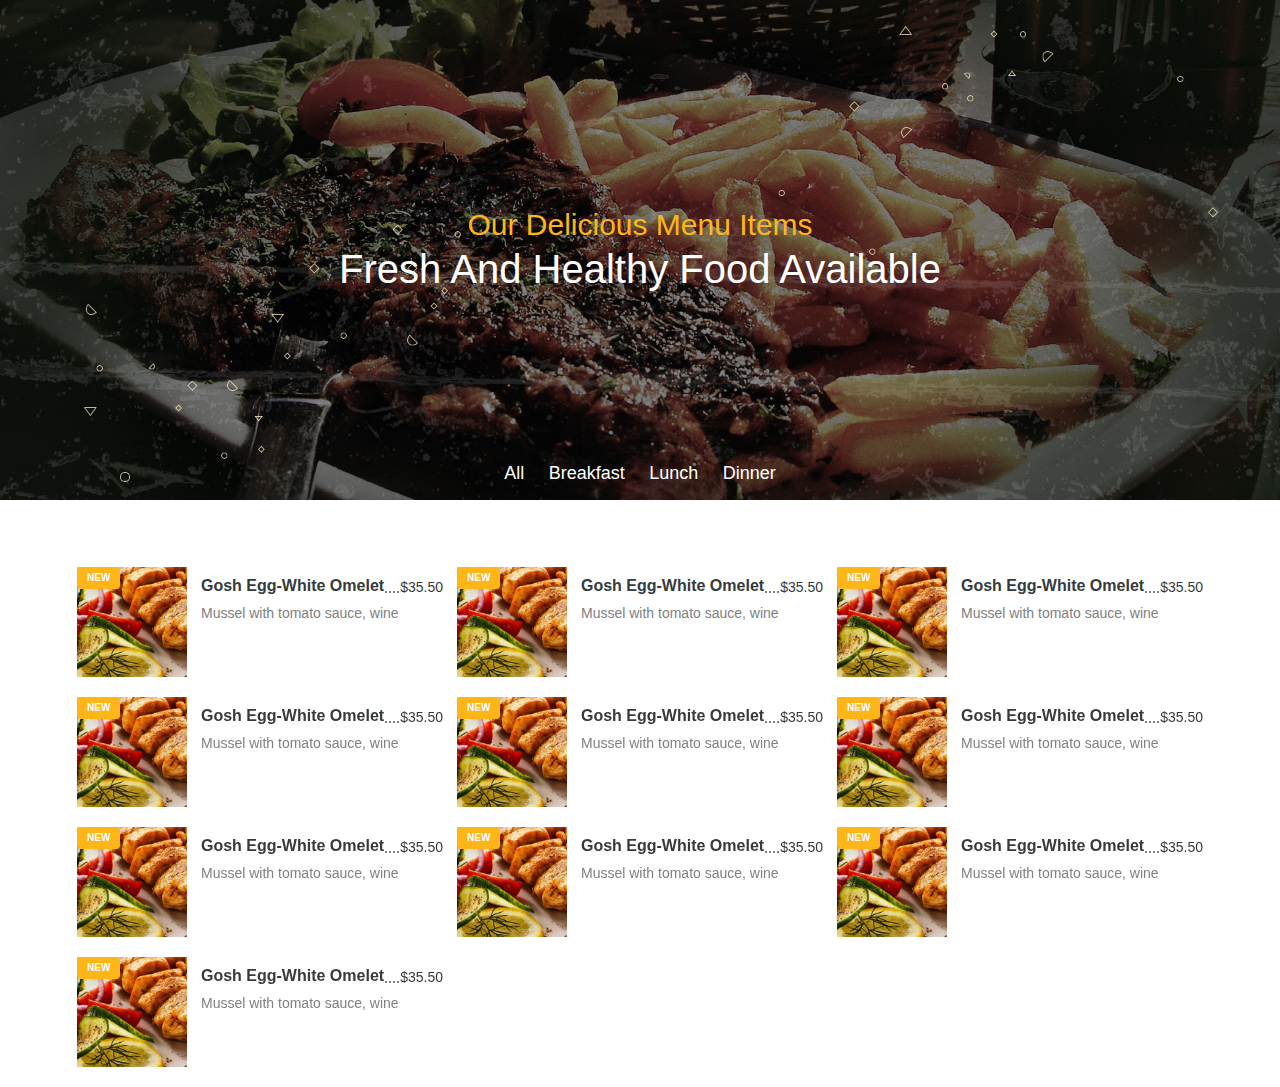
<file: 2.html>
<!DOCTYPE html>
	<html lang="en">
	<head>
		<meta charset="UTF-8">
		<title>Artica</title>
		<link rel="stylesheet" href="vendor/font-awesome.css">
		<link rel="stylesheet" href="vendor/bootstrap.css">
		<script src="https://ajax.googleapis.com/ajax/libs/jquery/3.4.1/jquery.min.js"></script>
		<script type="text/javascript" src="vendor/isotope.pkgd.min.js"></script>
		<script type="text/javascript" src="vendor/imagesloaded.pkgd.min.js"></script>
		<link rel="stylesheet" href="2.css">
		<script type="text/javascript" src="2.js"></script>
		<link href="https://fonts.googleapis.com/css?family=Dancing+Script:400,700&display=swap" rel="stylesheet">
		<link href="https://fonts.googleapis.com/css?family=Roboto+Slab:100,300,400,700&display=swap" rel="stylesheet">
		<body>
			<div class="khoi1">
				<div class="container text-xs-center">
					<div class="text-khoi1">
						<span>Our Delicious Menu Items</span>
						<h3 class="tieude">Fresh And Healthy Food Available</h3>
					</div>
				</div>
			</div>
			<div class="khoi2">
				<div class="container">
					<div class="text-tieude text-xs-center">
					<a href="" data-moan="*">All</a>
					<a href="" data-moan=".sang">Breakfast</a>
					<a href="" data-moan=".trua">Lunch</a>
					<a href="" data-moan=".chieu">Dinner</a>
				</div>
				<div class="noidung">
					<div class="row nhieumon">
						<div class="col-sm-4 monan sang">
							<div class="row">
								<div class="col-sm-4 img-monan">
									<div class="tag">NEW</div>
									<img src="images/aaa.jpg" alt="" class="img-fluid">
								</div>
								<div class="col-sm-8 text-monan">
									<div class="tren">
									<b>Gosh Egg-White Omelet</b>
									<span class="price float-xs-right">$35.50</span>
									</div>
									<div class="duoi">
										Mussel with tomato sauce, wine
									</div>
								</div>
							</div>
						</div>
						<div class="col-sm-4 monan trua">
							<div class="row">
								<div class="col-sm-4 img-monan">
									<div class="tag">NEW</div>
									<img src="images/aaa.jpg" alt="" class="img-fluid">
								</div>
								<div class="col-sm-8 text-monan">
									<div class="tren">
									<b>Gosh Egg-White Omelet</b>
									<span class="price float-xs-right">$35.50</span>
									</div>
									<div class="duoi">
										Mussel with tomato sauce, wine
									</div>
								</div>
							</div>
						</div>
						<div class="col-sm-4 monan chieu">
							<div class="row">
								<div class="col-sm-4 img-monan">
									<div class="tag">NEW</div>
									<img src="images/aaa.jpg" alt="" class="img-fluid">
								</div>
								<div class="col-sm-8 text-monan">
									<div class="tren">
									<b>Gosh Egg-White Omelet</b>
									<span class="price float-xs-right">$35.50</span>
									</div>
									<div class="duoi">
										Mussel with tomato sauce, wine
									</div>
								</div>
							</div>
						</div>
						<div class="col-sm-4 monan trua">
							<div class="row">
								<div class="col-sm-4 img-monan">
									<div class="tag">NEW</div>
									<img src="images/aaa.jpg" alt="" class="img-fluid">
								</div>
								<div class="col-sm-8 text-monan">
									<div class="tren">
									<b>Gosh Egg-White Omelet</b>
									<span class="price float-xs-right">$35.50</span>
									</div>
									<div class="duoi">
										Mussel with tomato sauce, wine
									</div>
								</div>
							</div>
						</div>
						<div class="col-sm-4 monan chieu">
							<div class="row">
								<div class="col-sm-4 img-monan">
									<div class="tag">NEW</div>
									<img src="images/aaa.jpg" alt="" class="img-fluid">
								</div>
								<div class="col-sm-8 text-monan">
									<div class="tren">
									<b>Gosh Egg-White Omelet</b>
									<span class="price float-xs-right">$35.50</span>
									</div>
									<div class="duoi">
										Mussel with tomato sauce, wine
									</div>
								</div>
							</div>
						</div>
						<div class="col-sm-4 monan sang">
							<div class="row">
								<div class="col-sm-4 img-monan">
									<div class="tag">NEW</div>
									<img src="images/aaa.jpg" alt="" class="img-fluid">
								</div>
								<div class="col-sm-8 text-monan">
									<div class="tren">
									<b>Gosh Egg-White Omelet</b>
									<span class="price float-xs-right">$35.50</span>
									</div>
									<div class="duoi">
										Mussel with tomato sauce, wine
									</div>
								</div>
							</div>
						</div>
						<div class="col-sm-4 monan chieu">
							<div class="row">
								<div class="col-sm-4 img-monan">
									<div class="tag">NEW</div>
									<img src="images/aaa.jpg" alt="" class="img-fluid">
								</div>
								<div class="col-sm-8 text-monan">
									<div class="tren">
									<b>Gosh Egg-White Omelet</b>
									<span class="price float-xs-right">$35.50</span>
									</div>
									<div class="duoi">
										Mussel with tomato sauce, wine
									</div>
								</div>
							</div>
						</div>
						<div class="col-sm-4 monan trua">
							<div class="row">
								<div class="col-sm-4 img-monan">
									<div class="tag">NEW</div>
									<img src="images/aaa.jpg" alt="" class="img-fluid">
								</div>
								<div class="col-sm-8 text-monan">
									<div class="tren">
									<b>Gosh Egg-White Omelet</b>
									<span class="price float-xs-right">$35.50</span>
									</div>
									<div class="duoi">
										Mussel with tomato sauce, wine
									</div>
								</div>
							</div>
						</div>
						<div class="col-sm-4 monan sang">
							<div class="row">
								<div class="col-sm-4 img-monan">
									<div class="tag">NEW</div>
									<img src="images/aaa.jpg" alt="" class="img-fluid">
								</div>
								<div class="col-sm-8 text-monan">
									<div class="tren">
									<b>Gosh Egg-White Omelet</b>
									<span class="price float-xs-right">$35.50</span>
									</div>
									<div class="duoi">
										Mussel with tomato sauce, wine
									</div>
								</div>
							</div>
						</div>
						<div class="col-sm-4 monan chieu">
							<div class="row">
								<div class="col-sm-4 img-monan">
									<div class="tag">NEW</div>
									<img src="images/aaa.jpg" alt="" class="img-fluid">
								</div>
								<div class="col-sm-8 text-monan">
									<div class="tren">
									<b>Gosh Egg-White Omelet</b>
									<span class="price float-xs-right">$35.50</span>
									</div>
									<div class="duoi">
										Mussel with tomato sauce, wine
									</div>
								</div>
							</div>
						</div>
						


					</div>
				</div>
				</div>
				
				
			</div>	
	
		</body>
		</html>
</file>
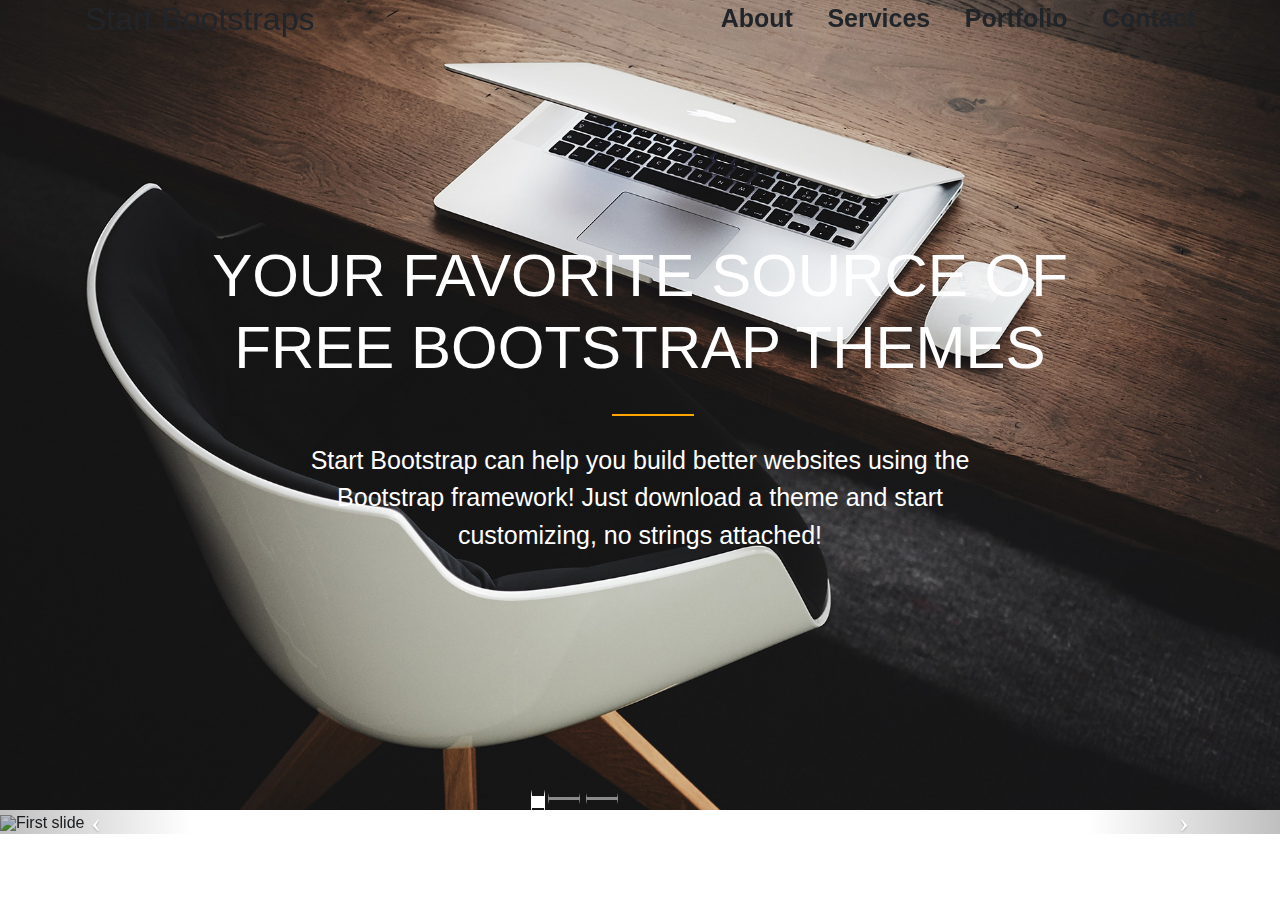
<file: Artica/bootrap.html>
<!DOCTYPE html>
<html lang="en">
<head>
	<meta charset="UTF-8">
	<link rel="stylesheet" href="vendor/font-awesome.css">
		<link rel="stylesheet" href="vendor/bootstrap.css">
		<link rel="stylesheet" href="10.css">
		<link href="https://fonts.googleapis.com/css?family=Dancing+Script:400,700&display=swap" rel="stylesheet">
		  <script src="https://ajax.googleapis.com/ajax/libs/jquery/3.4.1/jquery.min.js"></script>
		<link href="https://fonts.googleapis.com/css?family=Roboto+Slab:100,300,400,700&display=swap" rel="stylesheet">
		<link rel="stylesheet" href="https://maxcdn.bootstrapcdn.com/bootstrap/4.3.1/css/bootstrap.min.css">
  <script src="https://ajax.googleapis.com/ajax/libs/jquery/3.4.1/jquery.min.js"></script>
  <script src="https://cdnjs.cloudflare.com/ajax/libs/popper.js/1.14.7/umd/popper.min.js"></script>
  <script src="https://maxcdn.bootstrapcdn.com/bootstrap/4.3.1/js/bootstrap.min.js"></script>
	<title>Boottrap</title>
</head>
<body>
	<div class="navbarr">
		<div class="container">
			<div class="row">
				<div class="col-sm-4">
					<h2>Start Bootstraps</h2>
				</div>
				<div class="col-sm-8 text-xs-right menuphai">
					<ul class="list-inline">
					    <li>About</li>
					    <li>Services</li>
					    <li>Portfolio</li>
					    <li>Contact</li>
					</ul>
				</div>
			</div>
		</div>
			
	</div>
	<div class="top">
		<div class="container caichu">
			<div class="row caichurow">
				<div class="col-sm-10 push-sm-1">
					<h1 class="tieude">YOUR FAVORITE SOURCE OF FREE BOOTSTRAP THEMES</h1>
				</div>
				<div class="col-sm-8 push-sm-2">
					<p class="chu">Start Bootstrap can help you build better websites using the Bootstrap framework! Just download a theme and start customizing, no strings attached!

</p>
				</div>
			</div>
		</div>
	</div>
	
 		<div id="carousel-example-generic" class="carousel slide" data-ride="carousel">
 			<ol class="carousel-indicators">
 				<li data-target="#carousel-example-generic" data-slide-to="0" class="active"></li>
 				<li data-target="#carousel-example-generic" data-slide-to="0"></li>
 				<li data-target="#carousel-example-generic" data-slide-to="0"></li>
 			</ol>
 			<div class="carousel-inner" role="listbox">
 				<div class="carousel-item active">
 					<img data-src="holder.js/900x500/auto/#777:#555/text:First slide" alt="First slide">
 				</div>
 				<div class="carousel-item">
 					<img data-src="holder.js/900x500/auto/#777:#555/text:First slide" alt="First slide">
 				</div>
 				<div class="carousel-item">
 					<img data-src="holder.js/900x500/auto/#777:#555/text:First slide" alt="First slide">
 				</div>
 			</div>
 			<a class="left carousel-control" href="#carousel-example-generic" role="button" data-slide="prev">
 				<span class="icon-prev" aria-hidden="true"></span>
 				<span class="sr-only">Previous</span>
 			</a>
 			<a class="right carousel-control" href="#carousel-example-generic" role="button" data-slide="next">
 				<span class="icon-next" aria-hidden="true"></span>
 				<span class="sr-only">Next</span>
 			</a>
 		</div>
      <script src="https://code.jquery.com/jquery-3.3.1.slim.min.js"></script>
      <script src="https://cdnjs.cloudflare.com/ajax/libs/popper.js/1.14.3/umd/popper.min.js"></script>
      <script src="https://stackpath.bootstrapcdn.com/bootstrap/4.1.1/js/bootstrap.min.js"></script>
</body>
</html>
</file>
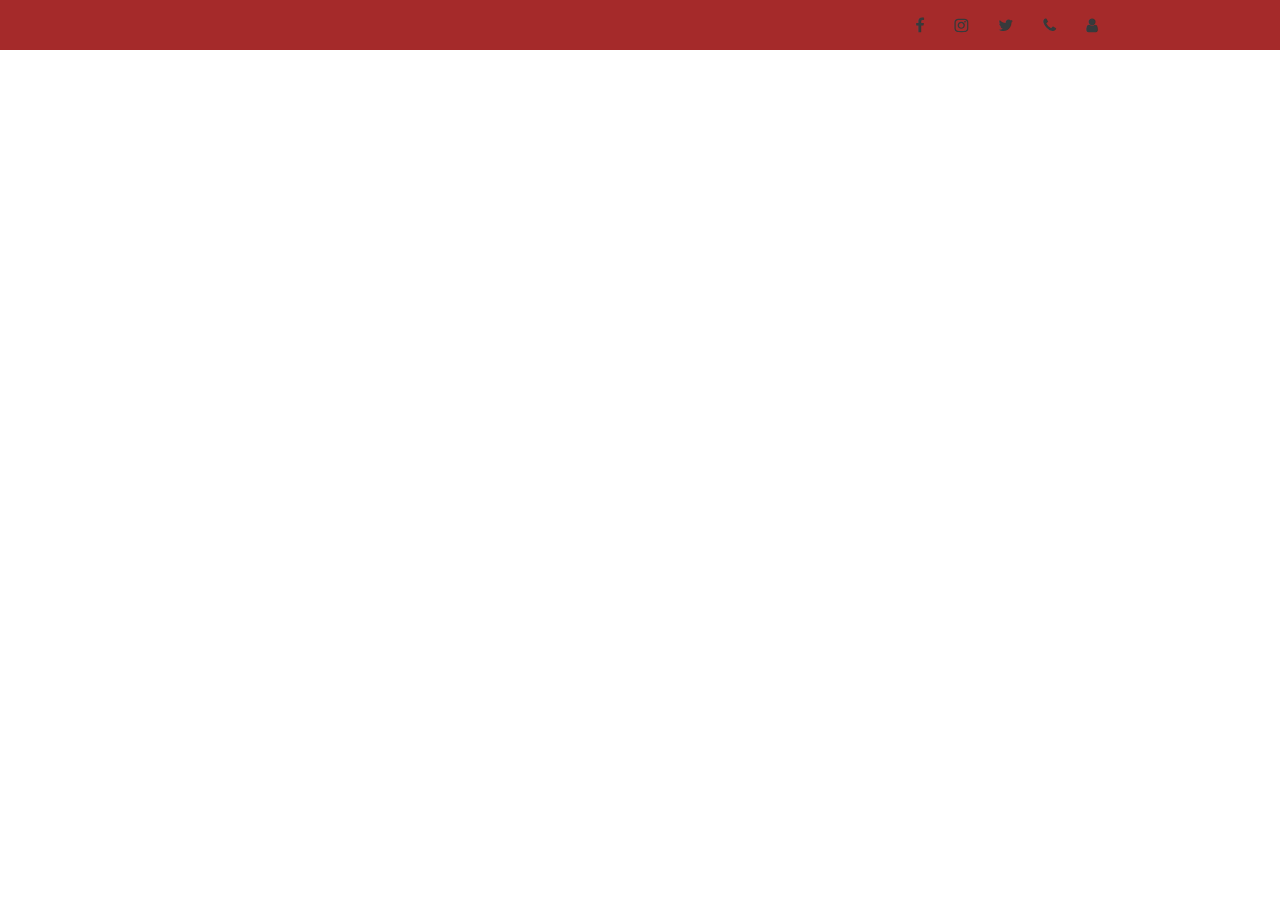
<file: Artica/s.html>
<!DOCTYPE html>
	<html lang="en">
	<head>
		<meta charset="UTF-8">
		<title>Artica</title>
		<link rel="stylesheet" href="vendor/font-awesome.css">
		<link rel="stylesheet" href="vendor/bootstrap.css">
		<script src="https://code.jquery.com/jquery-3.2.1.slim.min.js" integrity="sha384-KJ3o2DKtIkvYIK3UENzmM7KCkRr/rE9/Qpg6aAZGJwFDMVNA/GpGFF93hXpG5KkN" crossorigin="anonymous"></script>


		<link rel="stylesheet" href="4.css">
	
		<body>
		<div class="thanhxanh">
			<div class="motkhoi">
				<div class="declick" data-hienlen="facebook">
					<i class="fa fa-facebook"></i>
				</div>
				<div class="noidung" id="facebook">
					<ul class="list-group list-group-flush">
					  <li class="list-group-item">Cras justo odio</li>
					  <li class="list-group-item">Dapibus ac facilisis in</li>
					  <li class="list-group-item">Morbi leo risus</li>
					  <li class="list-group-item">Porta ac consectetur ac</li>
					  <li class="list-group-item">Vestibulum at eros</li>
					</ul>
				</div>
			</div>
			<div class="motkhoi">
				<div class="declick" data-hienlen="instagram">
					<i class="fa fa-instagram"></i>
				</div>
				<div class="noidung " id="instagram">
					<ul class="list-group list-group-flush">
					  <li class="list-group-item">Cras justo odio</li>
					  <li class="list-group-item">Dapibus ac facilisis in</li>
					  <li class="list-group-item">Morbi leo risus</li>
					  <li class="list-group-item">Porta ac consectetur ac</li>
					  <li class="list-group-item">Vestibulum at eros</li>
					</ul>
				</div>
			</div>
			<div class="motkhoi">
				<div class="declick" data-hienlen="twitter">
					<i class="fa fa-twitter"></i>
				</div>
				<div class="noidung " id="twitter">
					<ul class="list-group list-group-flush">
					  <li class="list-group-item">Cras justo odio</li>
					  <li class="list-group-item">Dapibus ac facilisis in</li>
					  <li class="list-group-item">Morbi leo risus</li>
					  <li class="list-group-item">Porta ac consectetur ac</li>
					  <li class="list-group-item">Vestibulum at eros</li>
					</ul>
				</div>
			</div>
			<div class="motkhoi">
				<div class="declick" data-hienlen="phone">
					<i class="fa fa-phone"></i>
				</div>
				<div class="noidung" id="phone">
					<ul class="list-group list-group-flush">
					  <li class="list-group-item">Cras justo odio</li>
					  <li class="list-group-item">Dapibus ac facilisis in</li>
					  <li class="list-group-item">Morbi leo risus</li>
					  <li class="list-group-item">Porta ac consectetur ac</li>
					  <li class="list-group-item">Vestibulum at eros</li>
					</ul>
				</div>
			</div>
			<div class="motkhoi">
				<div class="declick" data-hienlen="user">
					<i class="fa fa-user"></i>
				</div>
				<div class="noidung" id="user">
					<ul class="list-group list-group-flush">
					  <li class="list-group-item">Cras justo odio</li>
					  <li class="list-group-item">Dapibus ac facilisis in</li>
					  <li class="list-group-item">Morbi leo risus</li>
					  <li class="list-group-item">Porta ac consectetur ac</li>
					  <li class="list-group-item">Vestibulum at eros</li>
					</ul>
				</div>
			</div>
		</div>
			<script type="text/javascript" src="8.js"></script>

		</body>
		</html
</file>
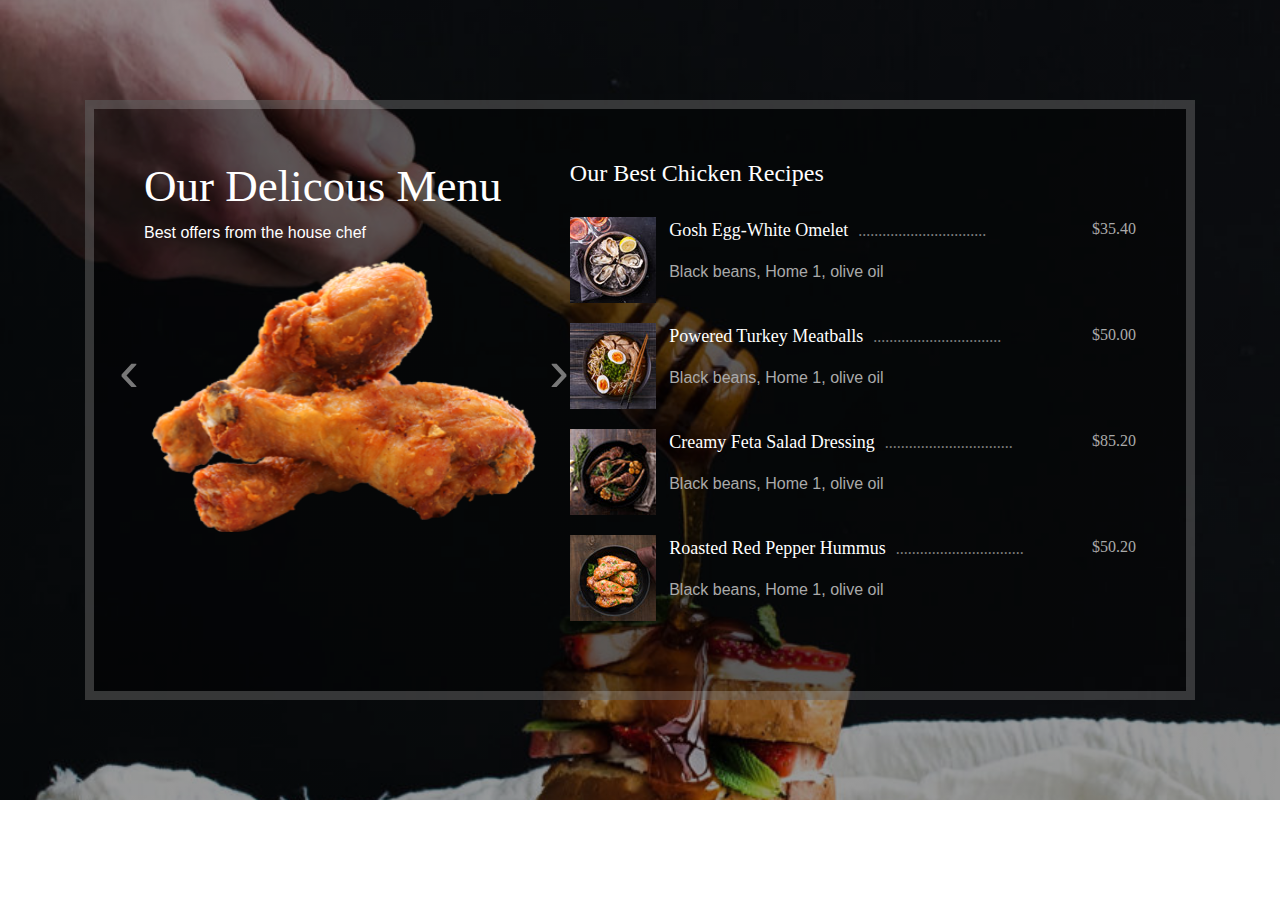
<file: Artica/testcarousl.html>
<!DOCTYPE html>
<html lang="en">
<head>
  <title>Bootstrap Example</title>
  <meta charset="utf-8">
  <meta name="viewport" content="width=device-width, initial-scale=1">
  <link rel="stylesheet" href="https://maxcdn.bootstrapcdn.com/bootstrap/4.3.1/css/bootstrap.min.css">
  <link  href="assets/owl.carousel.min.css" rel="stylesheet">
  <link  href="assets/owl.theme.default.min.css" rel="stylesheet">
  <link rel="stylesheet" href="1.css">
  <style>
  /* Make the image fully responsive */
	.owl-prev{
		left: -30px;
	}
	.owl-next{
		right: -30px;
	}
	.owl-next, .owl-prev{
		position: absolute;
		top: 30%;
	}
	.owl-next span, .owl-prev span{
		font-size: 60px;
		color: #787878;
	}
	.owl-theme{
		width: 400px;
	}
	
  </style>
</head>
<body>
		
		<div class="ourmenu">
		<div class="container">
			<div class="border-menu">
				<div class="row">
				<div class="col-sm-5 img-menu">
					<h3 style="font-family:  'Dancing Script', cursive; font-size: 45px;">Our Delicous Menu</h3>
					<p>Best offers from the house chef</p>
					<div class="owl-carousel owl-theme">
			<div class="ml-2 mr-2" style="background: transparent;">
				
					<img src="images/chicken.png" alt="">
		
			</div>
			<div class="ml-2 mr-2" style="background: transparent">
				<img src="images/chicken.png" alt="">
			</div>
			<div class="ml-2 mr-2" style="background: transparent">
				<img src="images/chicken.png" alt="">
			</div>
			<div class="ml-2 mr-2" style="background: transparent">
			<img src="images/chicken.png" alt="">
				</div>
			</div>
				</div>
				<div class="col-sm-7 listmenu">
					<h3 >Our Best Chicken Recipes</h3>
					<div class="row items-menu">
						<div class="col-sm-2">
							<a href=""><img src="images/menu-item1.jpg" alt=""></a>
						</div>

						<div class="col-sm-10 text-menu">
							<a href=""><p> Gosh Egg-White Omelet<span class="dots ">................................</span><span class="price">$35.40</span></p></a>
							
							<span>Black beans, Home 1, olive oil</span>
						</div>

					</div>
					<div class="row items-menu">
						<div class="col-sm-2">
							<a href=""><img src="images/menu-item2.jpg" alt=""></a>
						</div>

						<div class="col-sm-10 text-menu">
							<a href=""><p> Powered Turkey Meatballs<span class="dots">................................</span><span class="price">$50.00</span></p></a>
							
							<span>Black beans, Home 1, olive oil</span>
						</div>
						
					</div>
					<div class="row items-menu">
						<div class="col-sm-2">
							<a href=""><img src="images/menu-item3.jpg" alt=""></a>
						</div>

						<div class="col-sm-10 text-menu">
							<a href=""><p> Creamy Feta Salad Dressing<span class="dots">................................</span><span class="price">$85.20</span></p></a>
						
							<span>Black beans, Home 1, olive oil</span>
						</div>
		
					</div>
					<div class="row items-menu">
						<div class="col-sm-2">
							<img src="images/menu-item4.jpg" alt="">
						</div>

						<div class="col-sm-10 text-menu">
							<a href=""><p> Roasted Red Pepper Hummus<span class="dots">................................</span><span class="price">$50.20</span></p></a>
							
							
							<span>Black beans, Home 1, olive oil</span>
						</div>

					</div>
				</div>	
			</div>
			</div>
			
		</div>
	</div>
	










 <script src="https://ajax.googleapis.com/ajax/libs/jquery/3.4.1/jquery.min.js"></script>
  <script src="https://cdnjs.cloudflare.com/ajax/libs/popper.js/1.14.7/umd/popper.min.js"></script>
  <script src="https://maxcdn.bootstrapcdn.com/bootstrap/4.3.1/js/bootstrap.min.js"></script>
  <script src="assets/owl.carousel.min.js"></script>
  <script>
  	$('.owl-carousel').owlCarousel({
  	autoplay:true,
  	items:1,
  	nav:true,
  	dots:false,
  	loop:true,
  });
  </script>
</body>
</html>
</file>
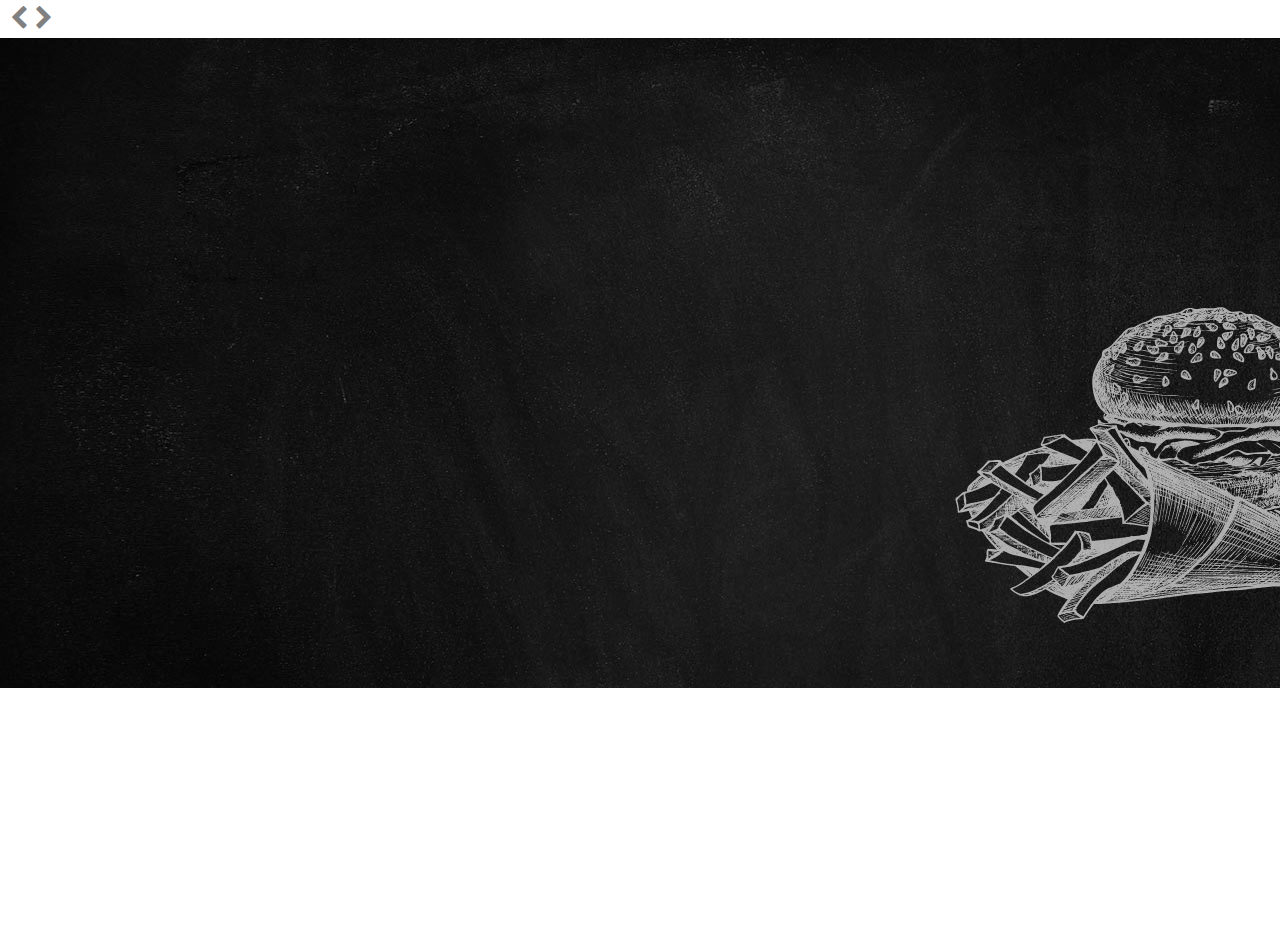
<file: Artica/testslide.html>
<!DOCTYPE html>
	<html lang="en">
	<head>
		<meta charset="UTF-8">
		<title>Artica</title>
		<link rel="stylesheet" href="vendor/font-awesome.css">
		<link rel="stylesheet" href="vendor/bootstrap.css">
		<script src="https://code.jquery.com/jquery-3.2.1.slim.min.js" integrity="sha384-KJ3o2DKtIkvYIK3UENzmM7KCkRr/rE9/Qpg6aAZGJwFDMVNA/GpGFF93hXpG5KkN" crossorigin="anonymous"></script>


		<link rel="stylesheet" href="test.css">
	
		<body>
			<div class="hainut">
				<b><i class="fa fa-chevron-left trai" aria-hidden="true"></i></b>
				<b><i class="fa fa-chevron-right phai" aria-hidden="true"></i></b>
			</div>
			<div class="cacslide">
				<div class="motslide hienlen">
					<img src="images/slide01.jpg" alt="">
				</div>
				<div class="motslide">
					<img src="images/slide02.jpg" alt="">
				</div>
				<div class="motslide">
					<img src="images/slide03.jpg" alt="">
				</div>
				<div class="motslide">
					<img src="images/slide1.jpg" alt="">
				</div>
				<div class="motslide">
					<img src="images/slide2.jpg" alt="">
				</div>
			</div>
			<script type="text/javascript" src="0.js"></script>

		</body>
		</html
</file>
<file: 2.css>
.khoi1 {
  background-image: url(images/slide03.jpg);
  height: 500px;
  color: white;
  background-size: cover;
  background-position: center; }
  .khoi1 .container {
    display: table;
    height: 100%; }
    .khoi1 .container .text-khoi1 {
      display: table-cell;
      vertical-align: middle; }
      .khoi1 .container .text-khoi1 span {
        color: #feb518;
        font-size: 30px; }
      .khoi1 .container .text-khoi1 h3 {
        font-size: 40px; }

.khoi2 .text-tieude {
  margin-top: -40px;
  margin-bottom: 80px; }
  .khoi2 .text-tieude a {
    color: white;
    padding: 0px 10px;
    font-size: 18px;
    text-decoration: none; }
    .khoi2 .text-tieude a:focus {
      color: #feb518; }
.khoi2 .noidung .monan {
  padding: 0px 7px;
  margin-bottom: 20px; }
  .khoi2 .noidung .monan .img-monan {
    padding-right: 7px;
    position: relative; }
    .khoi2 .noidung .monan .img-monan .tag {
      position: absolute;
      background: #feb518;
      top: 0px;
      color: white;
      font-size: 10px;
      padding: 6px 10px; }
  .khoi2 .noidung .monan .text-monan {
    padding-left: 7px; }
    .khoi2 .noidung .monan .text-monan b {
      display: inline-block;
      font-size: 16px;
      background: white;
      transform: translateY(7px); }
    .khoi2 .noidung .monan .text-monan span {
      font-size: 14px;
      background: white;
      transform: translateY(10px);
      font-weight: 500; }
    .khoi2 .noidung .monan .text-monan .duoi {
      font-size: 14px;
      color: grey;
      margin-top: 10px; }
    .khoi2 .noidung .monan .text-monan .tren {
      border-bottom: 2px dotted grey; }

/*# sourceMappingURL=2.css.map */
</file>
<file: Artica/10.css>
*{
	padding: 0;
	margin:0;
}
.navbarr{
	background: transparent;
	position: fixed;
	width: 100%;
}
.menuphai ul li{
	display: inline-block;
	font-size: 25px;
	margin-left: 30px;
	font-weight: bold;
}
.top{
	background-image: url(images/cl.jpg);
	background-size: cover;
	background-repeat: no-repeat;
	background-position: center;
	background-attachment: scroll;
	height: 90vh;
	color: white;
	display: flex;
	align-items: center;
}
  .carousel-inner img {
      width: 100%;
      height: 100%;
  }
.caichurow{
}
.tieude{
	text-align: center;
	font-size: 60px;
	position: relative;
}
.tieude:after{
	content: '';
    position: absolute;
    top: 121%;
    width: 82px;
    height: 2px;
    background: orange;
    left: 47%;
    }
.chu{
	margin-top: 50px;
	font-size: 25px;
	text-align: center;
}
</file>
<file: Artica/4.css>
.thanhxanh{
	height: 50px;
	background: brown;
	padding-left: 900px;
}
.motkhoi{
	float: left;
	position: relative;
}
.declick i{
	padding: 17px 15px;
	cursor: pointer;

}
.noidung{
		position: absolute;
		width: 200px;
		opacity: 0;
	visibility: hidden;
}
.noidung:after{
	content: '';
	width:0;
	height: 0;
	border:11px solid transparent;
	border-bottom-color: white;
	top: -17px;
	position: absolute;
	left: 10px;
	
}
.trang{
	color: white;
}
.hienra{
	opacity: 1;
	visibility: visible;
}
</file>
<file: Artica/1.css>
* {
  margin: 0;
  padding: 0; }

html {
  scroll-behavior: smooth; }

.top-header {
  background: #222222; }
  .top-header .mangxh {
    border-right: 1px solid #434343; }
    .top-header .mangxh ul {
      list-style: none;
      padding: 0px; }
      .top-header .mangxh ul li {
        float: left; }
        .top-header .mangxh ul li a {
          color: white;
          font-size: 12px;
          line-height: 42px;
          margin-right: 28px;
          transition: 0.4s; }
          .top-header .mangxh ul li a:hover {
            color: #feb518; }
  .top-header .textcall {
    color: white;
    line-height: 42px;
    font-size: 13px;
    padding-left: 25px;
    float: left; }

.textcall.float-sm-right {
  border-left: 1px solid #434343;
  border-right: 1px solid #434343;
  padding-right: 25px; }

.navbarr {
  padding: 0px; }
  .navbarr ul li a {
    font-size: 16px;
    margin-left: 10px;
    transform: translateY(16px);
    font-style: bold;
    font-weight: 500;
    transition: 0.4s; }
    .navbarr ul li a:hover {
      color: #feb518; }

a.nav-link.btn-reservation:hover {
  background: white;
  border: 2px solid #feb518; }

a.nav-link.btn-reservation {
  background: #feb518;
  padding: 10px 30px;
  transform: translateY(10px);
  border: 2px solid #feb518; }

.new-dishes {
  padding: 70px 0px 70px 0px; }
  .new-dishes .text-newdishes h3 {
    font-family: 'Dancing Script', cursive;
    color: #feb518;
    font-size: 35px; }
  .new-dishes .text-newdishes b {
    font-size: 28px;
    font-family: 'Roboto Slab', serif;
    margin-bottom: 20px;
    display: block; }
  .new-dishes .text-newdishes p {
    color: #777777;
    font-size: 14px;
    font-family: 'Roboto Slab', serif;
    line-height: 25px;
    margin-bottom: 20px;
    display: block; }
  .new-dishes .text-newdishes .btn {
    background: #feb518;
    color: black;
    font-style: bold;
    font-weight: 600;
    transition: 0.4s;
    padding: 15px 35px;
    margin-top: 20px;
    border: 2px solid #feb518; }
    .new-dishes .text-newdishes .btn:hover {
      background: white;
      color: #feb518; }

.HotDishes {
  background-image: linear-gradient(rgba(0, 0, 0, 0.4), rgba(0, 0, 0, 0.4)), url(images/BG1.jpg);
  height: 500px;
  background-repeat: no-repeat;
  background-size: cover;
  display: flex;
  align-items: center;
  background-position: center;
  background-attachment: fixed; }
  .HotDishes .container h3 {
    font-family: 'Dancing Script', cursive;
    color: #feb518;
    font-size: 40px;
    font-weight: bold; }
  .HotDishes .container b {
    font-size: 35px;
    color: white;
    font-family: 'Roboto Slab', serif; }

.ourservices {
  padding: 80px 0px; }
  .ourservices .row {
    perspective: 10000; }
  .ourservices h3 {
    font-family: 'Dancing Script', cursive;
    color: #feb518;
    font-size: 42px; }
  .ourservices b {
    font-size: 25px;
    font-weight: 600;
    font-family: 'Roboto Slab', serif; }
  .ourservices .items {
    transform-origin: 0% 100%;
    margin-top: 45px; }
    .ourservices .items img {
      margin-bottom: 15px; }
    .ourservices .items h3 {
      font-family: 'Roboto Slab', serif;
      color: black;
      font-size: 20px;
      margin-bottom: 15px; }
    .ourservices .items a {
      color: #feb518;
      font-family: 'Roboto Slab', serif;
      text-decoration: none;
      transition: 0.4s; }
      .ourservices .items a:hover {
        color: black; }

.ourmenu {
  background-image: linear-gradient(rgba(0, 0, 0, 0.4), rgba(0, 0, 0, 0.4)), url(images/BG2.jpg);
  height: 800px;
  background-repeat: no-repeat;
  background-size: cover;
  background-position: center;
  background-attachment: fixed;
  color: white;
  display: flex;
  align-items: center; }
  .ourmenu .container .border-menu {
    background-image: linear-gradient(rgba(0, 0, 0, 0.4), rgba(0, 0, 0, 0.4));
    padding: 50px;
    border: 9px solid rgba(255, 255, 255, 0.2);
    margin: 60px 0px; }
    .ourmenu .container .border-menu .listmenu h3 {
      margin-bottom: 30px;
      font-family: 'Roboto Slab', serif;
      font-size: 24px;
      font-style: bold; }
    .ourmenu .container .border-menu .listmenu .items-menu {
      margin-bottom: 20px; }
      .ourmenu .container .border-menu .listmenu .items-menu p {
        font-family: 'Roboto Slab', serif;
        font-size: 18px; }
      .ourmenu .container .border-menu .listmenu .items-menu .dots {
        margin-left: 10px;
        color: grey; }
      .ourmenu .container .border-menu .listmenu .items-menu span {
        color: #aaaaaa;
        font-style: bold;
        font-size: 16px; }
      .ourmenu .container .border-menu .listmenu .items-menu .price {
        float: right; }
      .ourmenu .container .border-menu .listmenu .items-menu a {
        color: white;
        text-decoration: none; }

.specialdishes {
  padding: 100px 0px 60px 0px; }
  .specialdishes .titledishes h3 {
    color: #feb518;
    font-size: 40px;
    font-family: 'Dancing Script', cursive; }
  .specialdishes .titledishes b {
    font-size: 25px;
    font-family: 'Roboto Slab', serif; }
  .specialdishes .ourspecial {
    display: flex;
    justify-content: space-between; }
    .specialdishes .ourspecial .banner {
      perspective: 900;
      transform-origin: 0% 0%;
      margin-top: 50px;
      width: 310px;
      height: 500px;
      background: #3c3f42;
      color: white;
      font-family: 'Roboto Slab', serif;
      text-align: center;
      outline: 1px dashed #818181;
      outline-offset: -30px;
      padding: 32px 30px; }
      .specialdishes .ourspecial .banner .titleabanner {
        color: #feb518;
        margin-bottom: 50px; }
      .specialdishes .ourspecial .banner .time {
        margin-bottom: 20px;
        font-size: 15px; }
        .specialdishes .ourspecial .banner .time p {
          margin: 0; }
      .specialdishes .ourspecial .banner .note {
        margin-bottom: 50px; }
      .specialdishes .ourspecial .banner .contact {
        color: #feb518;
        font-family: 'Dancing Script', cursive;
        font-size: 28px; }
  .specialdishes .products {
    perspective: 900;
    transform-origin: 100% 0%;
    margin-top: 50px;
    width: 750px; }
    .specialdishes .products .item1 {
      font-family: 'Roboto Slab', serif;
      display: flex;
      border-bottom: 1px dashed grey;
      margin-bottom: 50px;
      padding: 20px 0px; }
      .specialdishes .products .item1:hover .img-item1:after {
        opacity: 1; }
      .specialdishes .products .item1:hover .img-item2:after {
        opacity: 1; }
      .specialdishes .products .item1:last-child {
        border: none; }
      .specialdishes .products .item1 .img-item1 {
        position: relative; }
        .specialdishes .products .item1 .img-item1 img {
          border-radius: 50%;
          margin-left: 30px; }
        .specialdishes .products .item1 .img-item1:after {
          content: "$50.35";
          color: white;
          position: absolute;
          background: #e2dc84bd;
          width: 206px;
          height: 206px;
          border-radius: 50%;
          left: 32px;
          opacity: 0;
          transition: 0.4s;
          text-align: center;
          line-height: 206px;
          font-size: 25px; }
      .specialdishes .products .item1 .img-item2 {
        position: relative; }
        .specialdishes .products .item1 .img-item2 img {
          border-radius: 50%;
          margin-right: 30px; }
        .specialdishes .products .item1 .img-item2:after {
          content: "$50.35";
          color: white;
          position: absolute;
          background: #e2dc84bd;
          width: 206px;
          height: 206px;
          border-radius: 50%;
          left: 2px;
          opacity: 0;
          transition: 0.4s;
          text-align: center;
          line-height: 206px;
          font-size: 25px; }
      .specialdishes .products .item1 .text-item {
        margin-top: 30px; }
        .specialdishes .products .item1 .text-item h3 {
          font-size: 20px; }
        .specialdishes .products .item1 .text-item p {
          font-size: 14px;
          color: grey; }
        .specialdishes .products .item1 .text-item a {
          color: #feb518;
          text-decoration: none;
          transition: 0.4s; }
          .specialdishes .products .item1 .text-item a:hover {
            color: black; }

.OurDelicious {
  padding: 50px 80px; }
  .OurDelicious .text-delicious {
    margin-bottom: 40px; }
    .OurDelicious .text-delicious h3 {
      color: #feb518;
      font-family: 'Dancing Script', cursive;
      font-size: 45px; }
    .OurDelicious .text-delicious b {
      font-size: 25px;
      font-family: 'Roboto Slab', serif; }
  .OurDelicious .img-chef {
    position: relative; }
    .OurDelicious .img-chef:hover .info-chef {
      opacity: 1; }
    .OurDelicious .img-chef .info-chef {
      width: 278px;
      height: 278px;
      background: #eaadadad;
      border-radius: 50%;
      display: flex;
      justify-content: center;
      align-items: center;
      position: absolute;
      top: 5px;
      left: 50px;
      opacity: 0;
      transition: 0.4s; }
      .OurDelicious .img-chef .info-chef ul {
        list-style: none; }
        .OurDelicious .img-chef .info-chef ul li {
          float: left;
          margin-right: 10px; }
          .OurDelicious .img-chef .info-chef ul li a {
            font-size: 20px;
            color: white; }
    .OurDelicious .img-chef img {
      border-radius: 50%; }
    .OurDelicious .img-chef h3 {
      margin-top: 30px;
      font-size: 25px; }
    .OurDelicious .img-chef span {
      color: #feb518;
      font-weight: 700; }

.ourblog {
  padding: 50px 0px 70px 0; }
  .ourblog .text-ourblog {
    margin-bottom: 50px; }
    .ourblog .text-ourblog h3 {
      color: #feb518;
      font-family: 'Dancing Script', cursive;
      font-size: 45px; }
    .ourblog .text-ourblog b {
      font-size: 25px;
      font-family: 'Roboto Slab', serif; }
  .ourblog .item-blog h3 {
    font-size: 20px;
    margin-top: 20px;
    transition: 0.4s; }
    .ourblog .item-blog h3:hover {
      color: #feb518; }
  .ourblog .item-blog p {
    color: grey; }
    .ourblog .item-blog p span {
      font-weight: 700; }
  .ourblog .item-blog a {
    color: black;
    text-decoration: none; }
  .ourblog .item-blog .dotss {
    border-bottom: 1px dashed grey;
    padding-bottom: 20px; }
  .ourblog .item-blog .btn-blog {
    text-decoration: none;
    transition: 0.2s;
    font-weight: 700; }
    .ourblog .item-blog .btn-blog:hover {
      color: #feb518; }
  .ourblog .item-blog .likes {
    float: right; }

.footer {
  padding: 60px 0px;
  background: #151515;
  color: #888888;
  font-size: 14px;
  font-weight: 500; }
  .footer .col-blog h3 {
    font-size: 16px;
    color: white;
    font-weight: 400;
    margin-bottom: 42px; }
    .footer .col-blog h3:after {
      content: '';
      height: 1px;
      width: 50px;
      background: #feb518;
      position: absolute;
      left: 14px;
      top: 25px; }
  .footer .col1 p {
    margin-bottom: 20px; }
  .footer .col2 a {
    text-decoration: none;
    color: #888888;
    transition: 0.4s; }
    .footer .col2 a:hover {
      color: white; }
  .footer .col4 {
    padding: 0px; }
    .footer .col4 p {
      margin-bottom: 35px;
      font-size: 13px; }
      .footer .col4 p span {
        margin: 0px 10px; }
  .footer .col3 img {
    display: block;
    margin-bottom: 20px;
    border-radius: 50%;
    border: 3px solid grey;
    float: left; }
  .footer .col3 .text-col3 {
    display: flex; }
    .footer .col3 .text-col3 .img-col3 {
      cursor: pointer;
      margin-right: 10px; }
      .footer .col3 .text-col3 .img-col3:after {
        content: "\f0c1";
        font-family: 'FontAwesome';
        width: 62px;
        height: 62px;
        background: #e2e23be6;
        position: absolute;
        text-align: center;
        line-height: 62px;
        border-radius: 50%;
        transform: translate(-65px, 2px);
        opacity: 0;
        transition: 0.5s; }
      .footer .col3 .text-col3 .img-col3:hover:after {
        opacity: 1; }

.footer-bottom {
  background: #111111;
  padding: 40px 0; }
  .footer-bottom p {
    margin: 0;
    color: #888888;
    font-size: 15px; }

.home {
  position: fixed;
  top: 80%;
  right: 3%;
  height: 60px;
  width: 60px;
  border-radius: 50%;
  background: #eaa038;
  z-index: 10;
  text-align: center;
  line-height: 60px;
  visibility: hidden;
  opacity: 0;
  transition: 0.5s;
  cursor: pointer; }
  .home a {
    color: white;
    font-size: 30px;
    cursor: pointer; }
  .home i {
    cursor: pointer; }

.hienra {
  visibility: visible;
  opacity: 1;
  animation: fly 1s forwards;
  cursor: pointer; }

.effecttop {
  animation: xuong 0.5s forwards; }

.effectnavbar {
  animation: len 1s forwards; }

.effectnavbar2 {
  animation: len 2s forwards; }

.xoay {
  animation: xoay 2s forwards; }

.xoay2 {
  animation: xoay2 1.5s forwards; }

.xoay3 {
  animation: xoay3 1.5s forwards; }

@-webkit-keyframes xoay {
  from {
    transform: rotateY(180deg);
    opacity: 0; }
  to {
    transform: rotateY(0deg);
    opacity: 1; } }
@-webkit-keyframes xoay2 {
  from {
    transform: rotateY(-180deg);
    opacity: 0; }
  to {
    transform: rotateY(0deg);
    opacity: 1; } }
@-webkit-keyframes xoay3 {
  from {
    transform: rotateY(-180deg);
    opacity: 0; }
  to {
    transform: rotateY(0deg);
    opacity: 1; } }
@-webkit-keyframes xuong {
  from {
    transform: translateY(-200px);
    opacity: 0; }
  to {
    transform: translateY(0px);
    opacity: 1; } }
@-webkit-keyframes len {
  from {
    transform: translateY(200px);
    opacity: 0; }
  to {
    transform: translateY(0px);
    opacity: 1; } }
@-webkit-keyframes fly {
  from {
    transform: translateY(200px);
    opacity: 0; }
  to {
    transform: translateY(0px);
    opacity: 1; } }
.traiqua {
  animation: traiqua 2s forwards; }

.traiqua2 {
  animation: traiqua 0.5s forwards; }

.phaiqua {
  animation: phaiqua 2s forwards; }

@-webkit-keyframes traiqua {
  from {
    transform: translateX(-200px);
    opacity: 0; }
  to {
    transform: translateY(0px);
    opacity: 1; } }
@-webkit-keyframes phaiqua {
  from {
    transform: translateX(200px);
    opacity: 0; }
  to {
    transform: translateY(0px);
    opacity: 1; } }
.slides {
  height: 900px;
  position: relative;
  transition: 0.4s;
  width: 100%; }
  .slides .oneslide {
    position: absolute;
    transition: 1s;
    height: 900px;
    width: 100%;
    opacity: 0; }
    .slides .oneslide img {
      height: 900px;
      width: 100%; }
    .slides .oneslide .khoitext {
      position: absolute;
      top: 150px;
      left: 0px;
      right: 0px;
      margin: 0 auto;
      color: white;
      width: 800px; }
      .slides .oneslide .khoitext .container {
        margin-right: 182px; }
      .slides .oneslide .khoitext img {
        width: 240px;
        height: 180px; }
      .slides .oneslide .khoitext a {
        background: #feb518;
        color: black;
        padding: 15px 40px;
        cursor: pointer;
        text-decoration: none;
        font-weight: 700;
        border: 2px solid #feb518; }
        .slides .oneslide .khoitext a:hover {
          background: black;
          color: #feb518; }
      .slides .oneslide .khoitext h2 {
        font-size: 40px;
        font-weight: bold;
        margin-bottom: 25px; }
      .slides .oneslide .khoitext p {
        margin-bottom: 50px; }
    .slides .oneslide .container {
      position: absolute;
      left: 0px;
      right: 0px;
      top: 30%;
      width: 800px;
      z-index: 5;
      color: white;
      margin: 0 auto; }
      .slides .oneslide .container h2 {
        font-size: 48px;
        font-weight: bold;
        margin-bottom: 25px; }
      .slides .oneslide .container p {
        font-size: 14px;
        letter-spacing: 0.3px;
        font-weight: 500;
        margin-bottom: 50px; }
      .slides .oneslide .container a {
        background: #feb518;
        color: black;
        padding: 15px 40px;
        cursor: pointer;
        text-decoration: none;
        font-weight: 700;
        border: 2px solid #feb518; }
        .slides .oneslide .container a:hover {
          background: black;
          color: #feb518; }
  .slides .oneslide.hienlen {
    transition: 0.4s;
    opacity: 1; }
    .slides .oneslide.hienlen h2 {
      animation: traiqua 1s forwards; }
    .slides .oneslide.hienlen p {
      animation: phaiqua 1s forwards; }
    .slides .oneslide.hienlen .hat {
      animation: len 1s forwards; }

.banut {
  color: white;
  z-index: 10px;
  position: absolute;
  left: 50%;
  transform: translateX(-50%);
  bottom: 10px; }
  .banut ul li {
    display: inline-block;
    width: 20px;
    height: 20px;
    border-radius: 50%;
    border: 1px solid white;
    text-indent: -99999px;
    margin: 0px 10px;
    cursor: pointer;
    transform: 0.2s; }
    .banut ul li:hover {
      background: green; }

.kichhoat {
  background: green; }

@media (max-width: 576px) {
  .ourmenu {
    text-align: center;
    margin: 200px 0px;
    background-image: none; }

  .owl-carousel.owl-theme.owl-loaded.owl-drag {
    width: 300px;
    margin: auto; }

  .home {
    display: none; }

  body {
    overflow-x: hidden; }

  .specialdishes .ourspecial {
    display: block; }

  .specialdishes .ourspecial .banner {
    display: block;
    width: 90%;
    margin: 0 auto; }

  .specialdishes .ourspecial .products {
    text-align: center;
    display: block; }
    .specialdishes .ourspecial .products .img-item1:after {
      display: none; }
    .specialdishes .ourspecial .products .img-item2:after {
      display: none; }
    .specialdishes .ourspecial .products .text-item {
      amargin-top: 200px; }
    .specialdishes .ourspecial .products .img-item1 img {
      margin: 0 auto; }
    .specialdishes .ourspecial .products .img-item2 img {
      margin: 0 auto; }
    .specialdishes .ourspecial .products .item1 {
      border-bottom: 1px dashed grey;
      display: block;
      width: 500px; }
    .specialdishes .ourspecial .products img {
      display: block; }
    .specialdishes .ourspecial .products .img:hover {
      display: none; }

  .OurDelicious .img-chef .info-chef {
    left: 23px; }

  .ourblog {
    text-align: center; }

  .item-blog {
    margin-bottom: 20px; }

  .ourblog .item-blog .btn-blog {
    margin-top: -1px;
    display: inline-block;
    float: left; }

  .footer {
    text-align: center; }

  .footer .col-blog h3:after {
    left: 211px; }

  .col-blog {
    margin-bottom: 40px; }
    .col-blog img {
      margin-left: 100px; }

  .slides .oneslide .container h2 {
    font-size: 30px; }

  .specialdishes {
    margin-top: 80px; }
    .specialdishes .titledishes {
      margin-bottom: 20px; }

  .text-slide {
    width: 450px;
    text-align: center;
    margin-top: -100px; }

  .slides .oneslide .khoitext .container {
    width: 400px;
    margin-left: 0px;
    margin-top: -133px; }

  .slides {
    height: 500px; }
    .slides .oneslide img {
      height: 500px; } }
.owl-prev {
  left: -30px; }

.owl-next {
  right: -30px; }

.owl-next, .owl-prev {
  position: absolute;
  top: 30%; }

.owl-next span, .owl-prev span {
  font-size: 60px;
  color: #787878; }

.owl-theme {
  width: 500px;
  height: 200px; }

/*# sourceMappingURL=1.css.map */
</file>
<file: Artica/test.css>
*{
	padding: 0;
	margin:0;
}
.hainut{
	cursor: pointer;
	font-size: 25px;
	color: grey;
	padding: 0px 10px;
}
.active{
background: black;
}
.cacslide{
	position: relative;
	height: 900px;
	overflow: hidden;
}
.motslide{
	position: absolute;
	transition: 0.4s;
}
.motslide.hienlen{
	opacity: 1;
	
}
.motslide{
	opacity: 0;
	
}
.bienmatkhiannext{
	animation: bienmat 1s forwards;
}
@-webkit-keyframes bienmat{
	from{opacity: 1; transform: scale(1);}
	to{ opacity: 0 ; transform: scale(0.5); }
}
.hienrakhiannext{
	animation:hienra 1s forwards;
}
@-webkit-keyframes hienra{
	from{opacity: 0; transform: scale(1.5);}
	to{ opacity: 1 ; transform: scale(1); }
}
.animation1{
	animation: a 1s forwards;
}
@-webkit-keyframes a{
	from{opacity: 1; transform: scale(1);}
	to{ opacity: 0 ; transform: scale(1.5); }
}
.animation2{
	animation: b 1s forwards;
}
@-webkit-keyframes b{
	from{opacity: 0; transform: scale(0.5);}
	to{ opacity: 1 ; transform: scale(1); }
}
</file>
